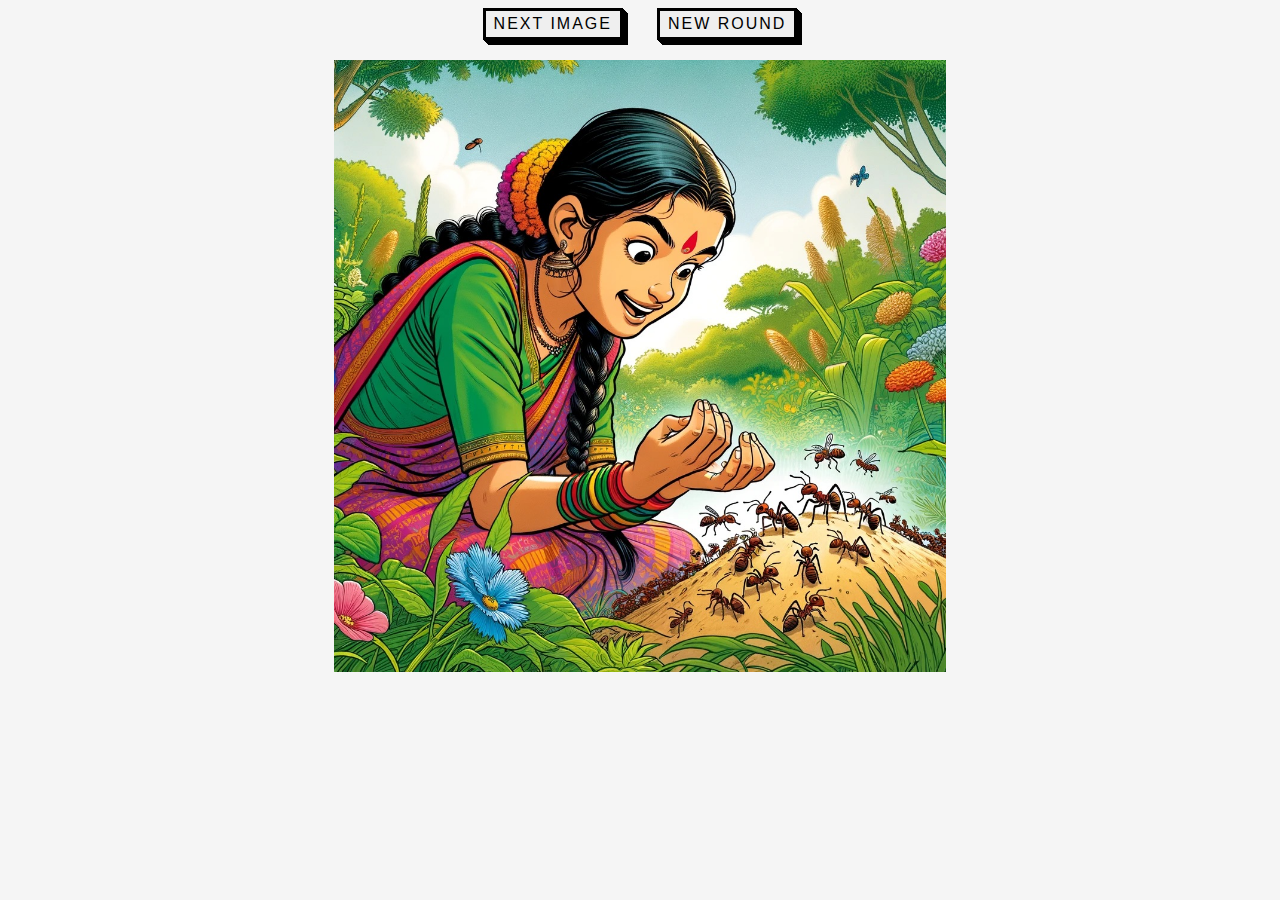
<file: bingo/index.html>
<!DOCTYPE html>
<html lang="en">
<head>
    <meta charset="UTF-8">
    <meta name="viewport" content="width=device-width, initial-scale=1.0">
    <title>Image Viewer</title>
    <link rel="stylesheet" href="style.css">

</head>
<body>
    <div style="text-align:center;">
        <button id="nextButton">Next Image</button>
        <button id="refreshButton">New Round</button>
    </div>
    <div id="imageContainer">
        <img src="images/image1.jpeg" id="currentImage" alt="Image Viewer">
    </div>
   

    <script src="script.js"></script>
</body>
</html>
</file>
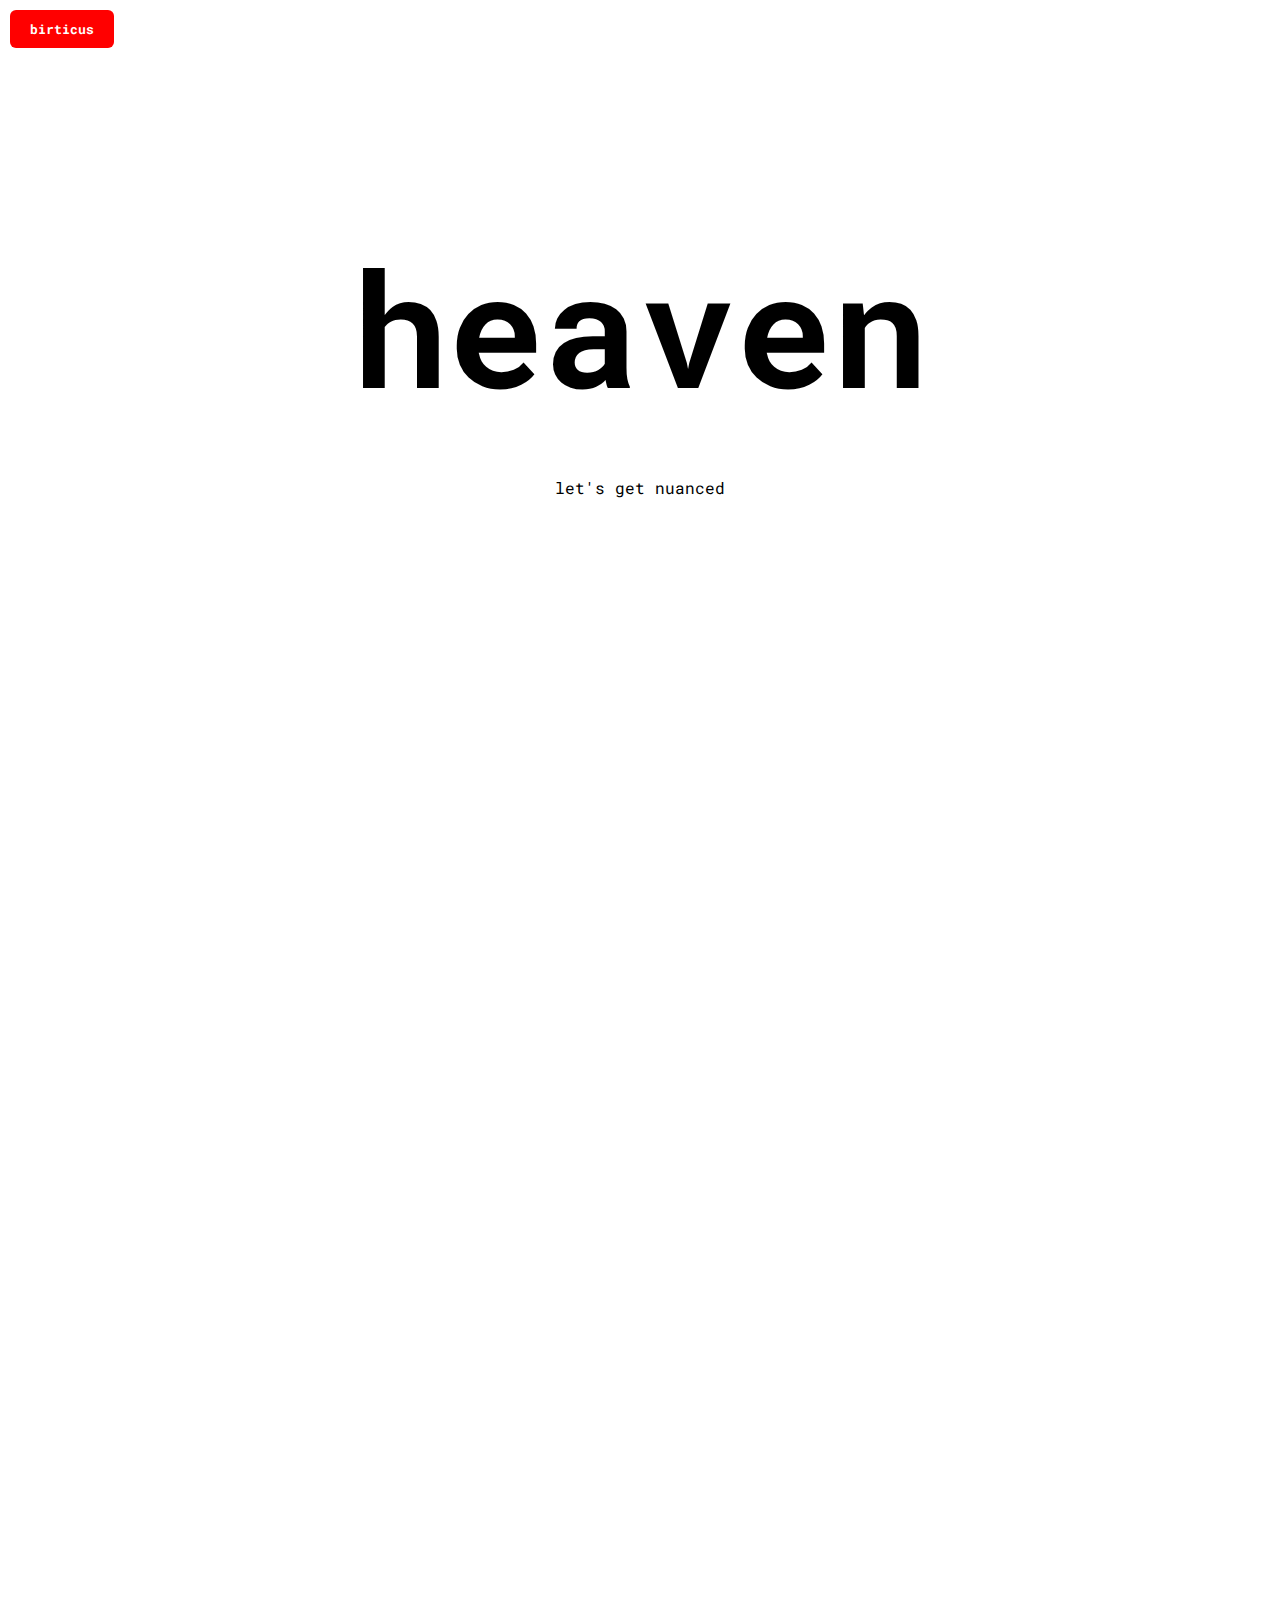
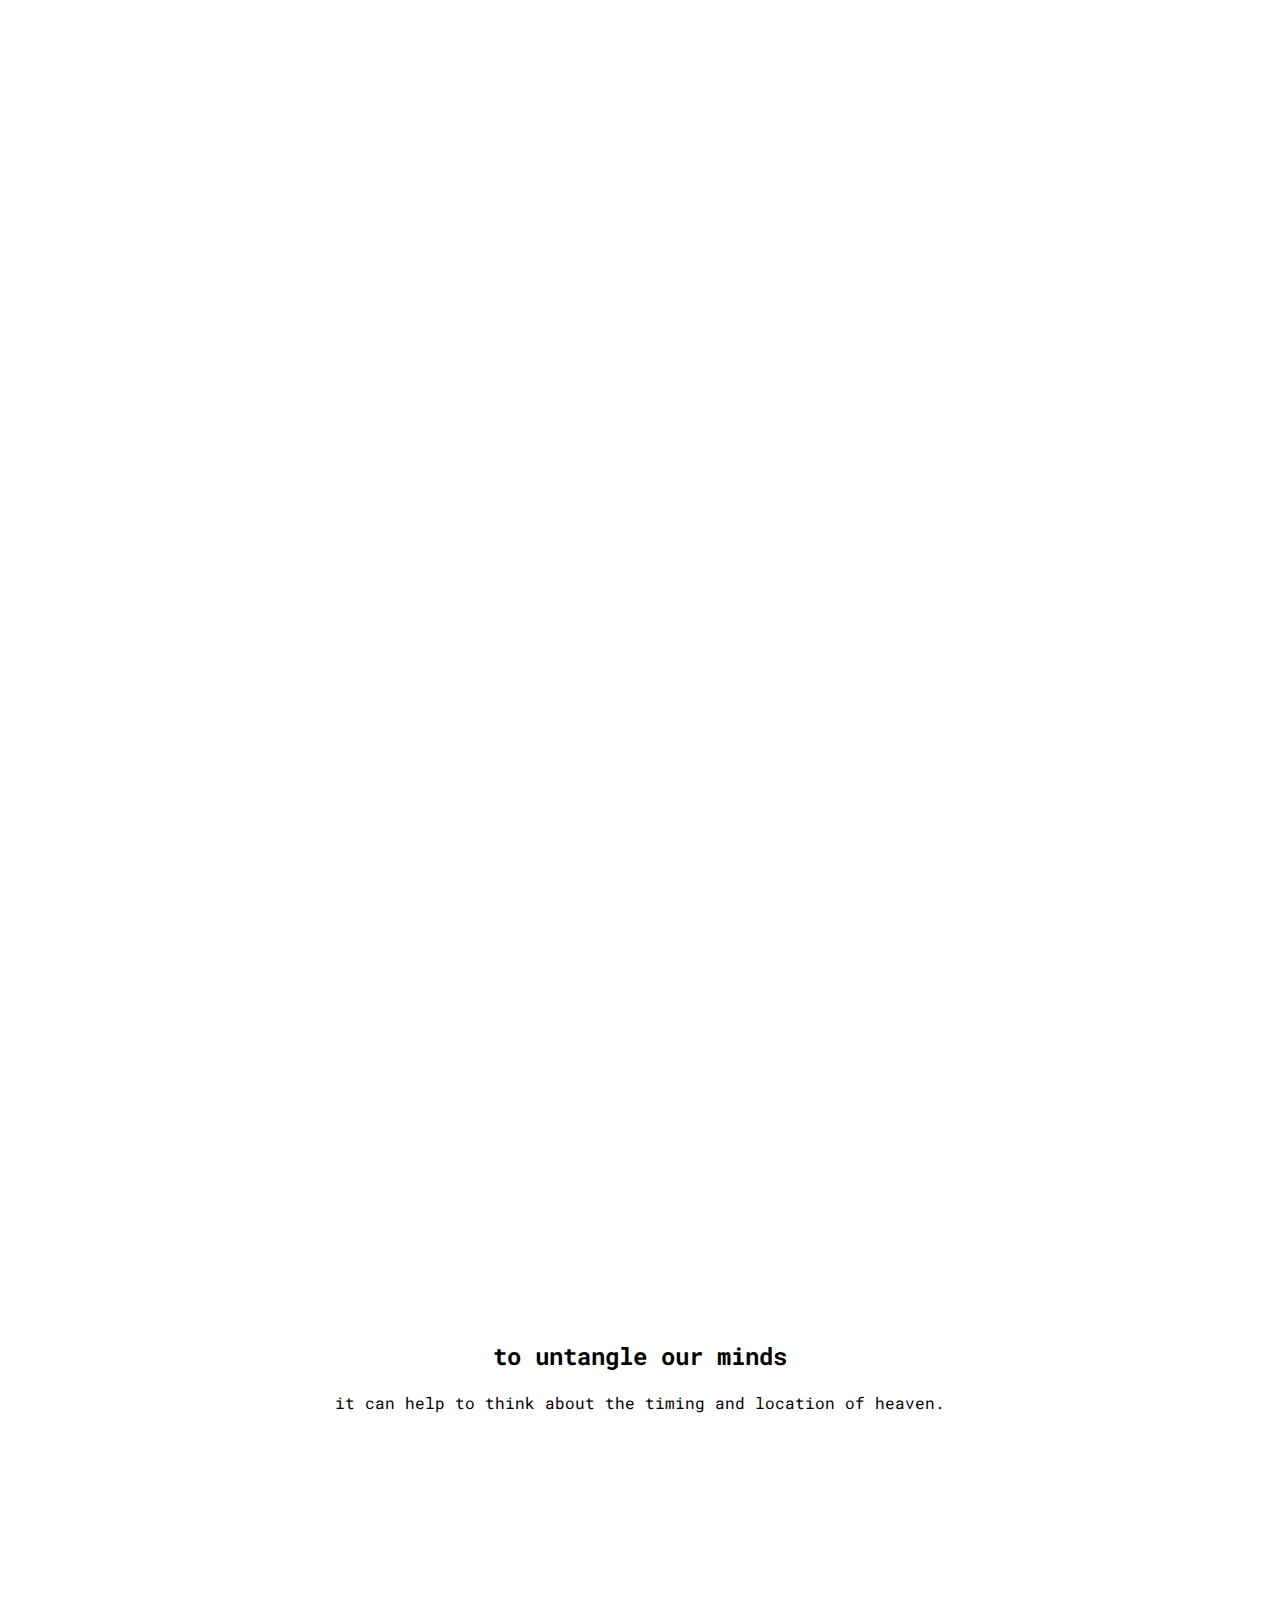
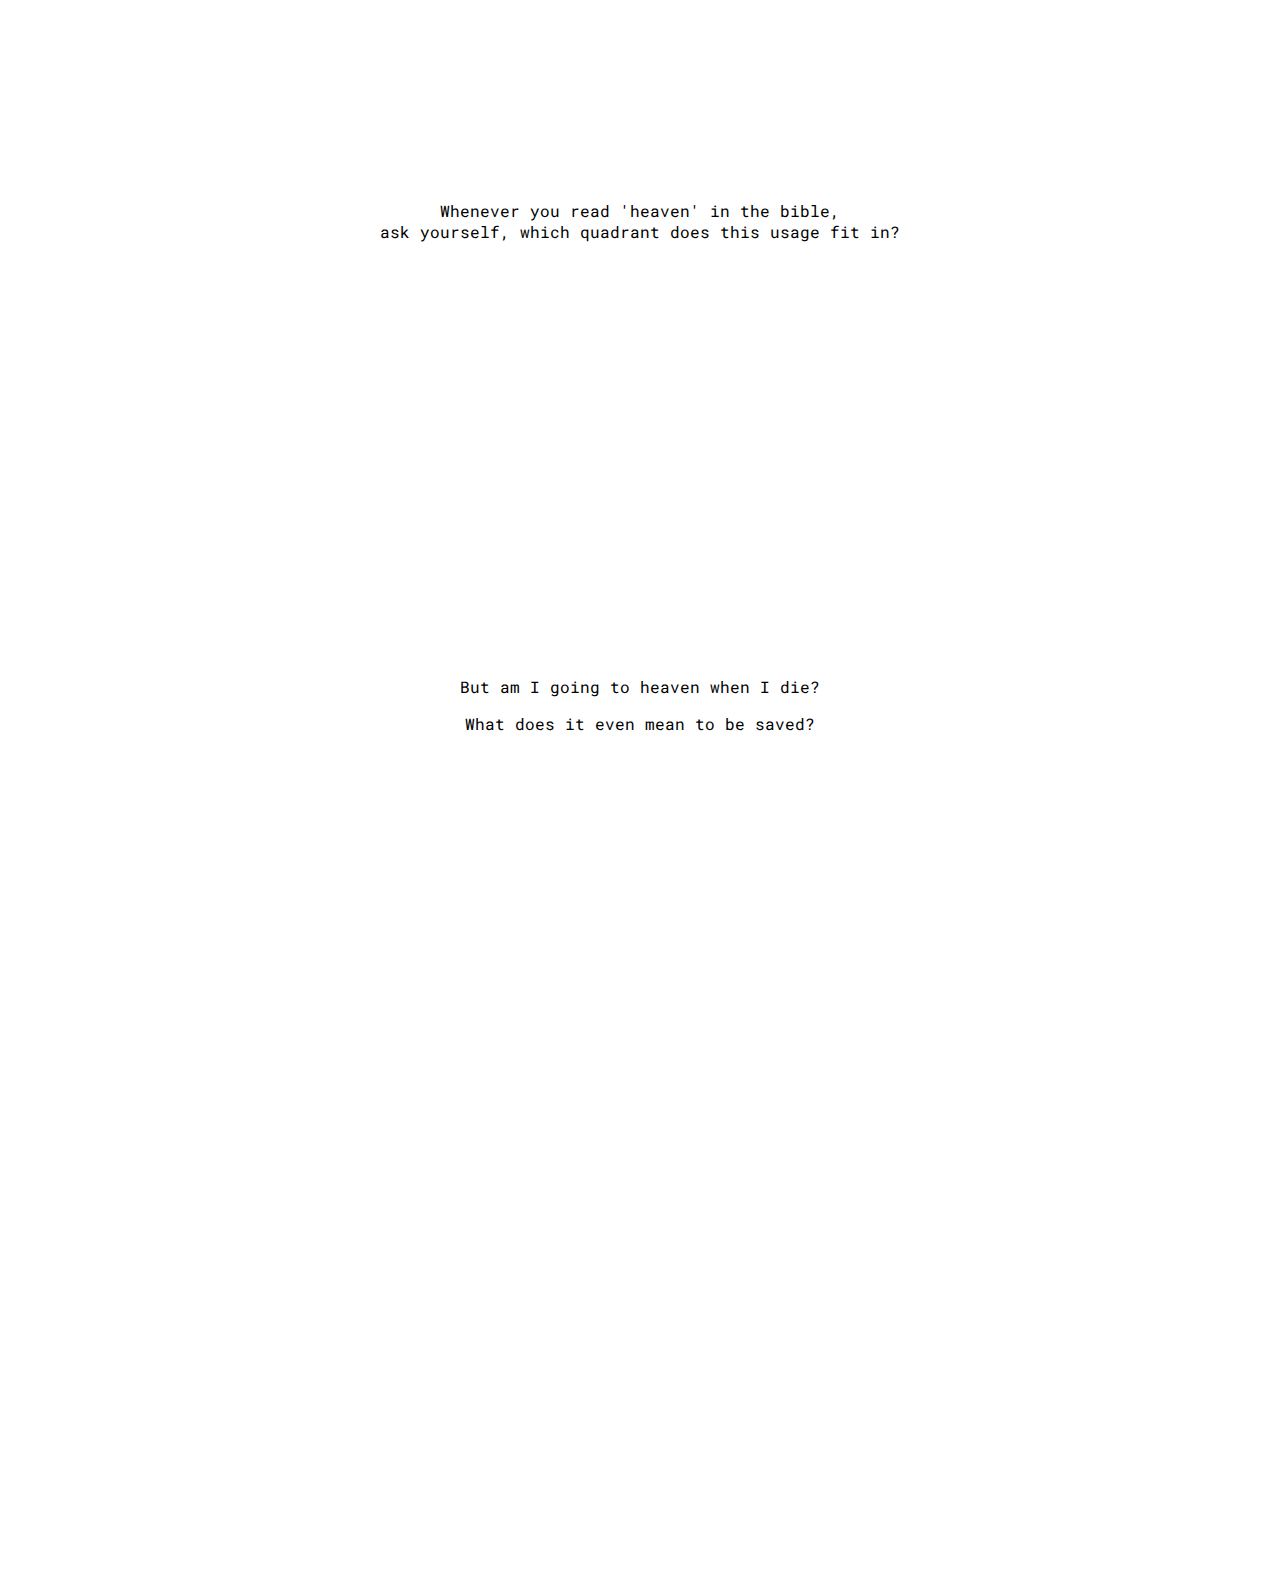
<file: heaven/index.html>
<!DOCTYPE html>
<html lang="en">
<head>
<meta charset="UTF-8">
<meta name="viewport" content="width=device-width, initial-scale=1.0">
<title>heaven</title>
<link rel="stylesheet" href="style.css">
<link rel="stylesheet" href="https://cdn.jsdelivr.net/npm/aos@2.3.1/dist/aos.css" />
<link rel="preconnect" href="https://fonts.googleapis.com">
<link rel="preconnect" href="https://fonts.gstatic.com" crossorigin>
<link href="https://fonts.googleapis.com/css2?family=Roboto+Mono:ital,wght@0,100..700;1,100..700&display=swap" rel="stylesheet">
</head>
<body>

    <nav class="fixed-nav">
        <a href="https://birticusmaximus.github.io/index.html"><button id="homeButton">birticus</button></a>
    </nav>

<div class="header">
  <h1>heaven</h1>
  <p>let's get nuanced</p>
</div>

<div class="split-view" id="split-view" >
  <div class="left">
    <img src="heaven.webp" alt="GPT-4 Prompt: draw a stereotypical version of heaven" data-aos="fade-right" data-aos-duration="1000">
  </div>
  <div class="right" data-aos="fade-left" data-aos-duration="1000">
    <h2>confusion reigns</h2>
    <p>A place of wish-fulfillment?</p>
    <p>A reward for good people?</p>
    <p>Angels, clouds and harps?</p>
  </div>
</div>

<div class="section" data-aos="fade-up" data-aos-duration="1000">
  <h2>as usual</h2>
  <p> the bible paints a very different picture.</p>
  <p>It's nuanced and varied. Here are some examples:</p>
  <p><strong>Sky:</strong> Genesis 1:1 Genesis 21:17 Psalm 68:34 Psalm 148:13</p>
    <p><strong>God's Space:</strong> Deuteronomy 26:15 Psalm 2:4 Psalm 115:2-3 Isaiah 66:1</p>
    <p><strong>The Overlap:</strong> Genesis 28:10-17 Exodus 3:1-6 Exodus 19:9-12</p>   
    <p><strong>Heaven and Earth United:</strong> Revelation 21:10, 22</p>
</div>

<div class="table-section" id="table-section">
    <h2>to untangle our minds</h2>
    <p>it can help to think about the timing and location of heaven.</p>
  <table data-aos="fade-up" data-aos-duration="1000">
    <tr>
      <th id="top-left-cell">when and where?</th>
      <th>here</th>
      <th>not here</th>
    </tr>
    <tr>
      <th>now</th>
      <td class="hover-cell" id="A">Here & Now</td>
      <td class="hover-cell" id="B">Not Here, Now</td>
    </tr>
    <tr>
      <th>not now</th>
      <td class="hover-cell" id="C">Here, Not Now</td>
      <td class="hover-cell" id="D">Not Here, Not Now</td>
    </tr>
  </table><br>
  <p>Whenever you read 'heaven' in the bible,<br>ask yourself, which quadrant does this usage fit in?</p>
</div>

<div class="footer">
  <p>But am I going to heaven when I die?</p>
  <p>What does it even mean to be saved?</p>
</div>

<script src="script.js"></script>
<script src="https://cdn.jsdelivr.net/npm/aos@2.3.1/dist/aos.js"></script>
<script>
  AOS.init();
</script>
</body>
</html>
</file>
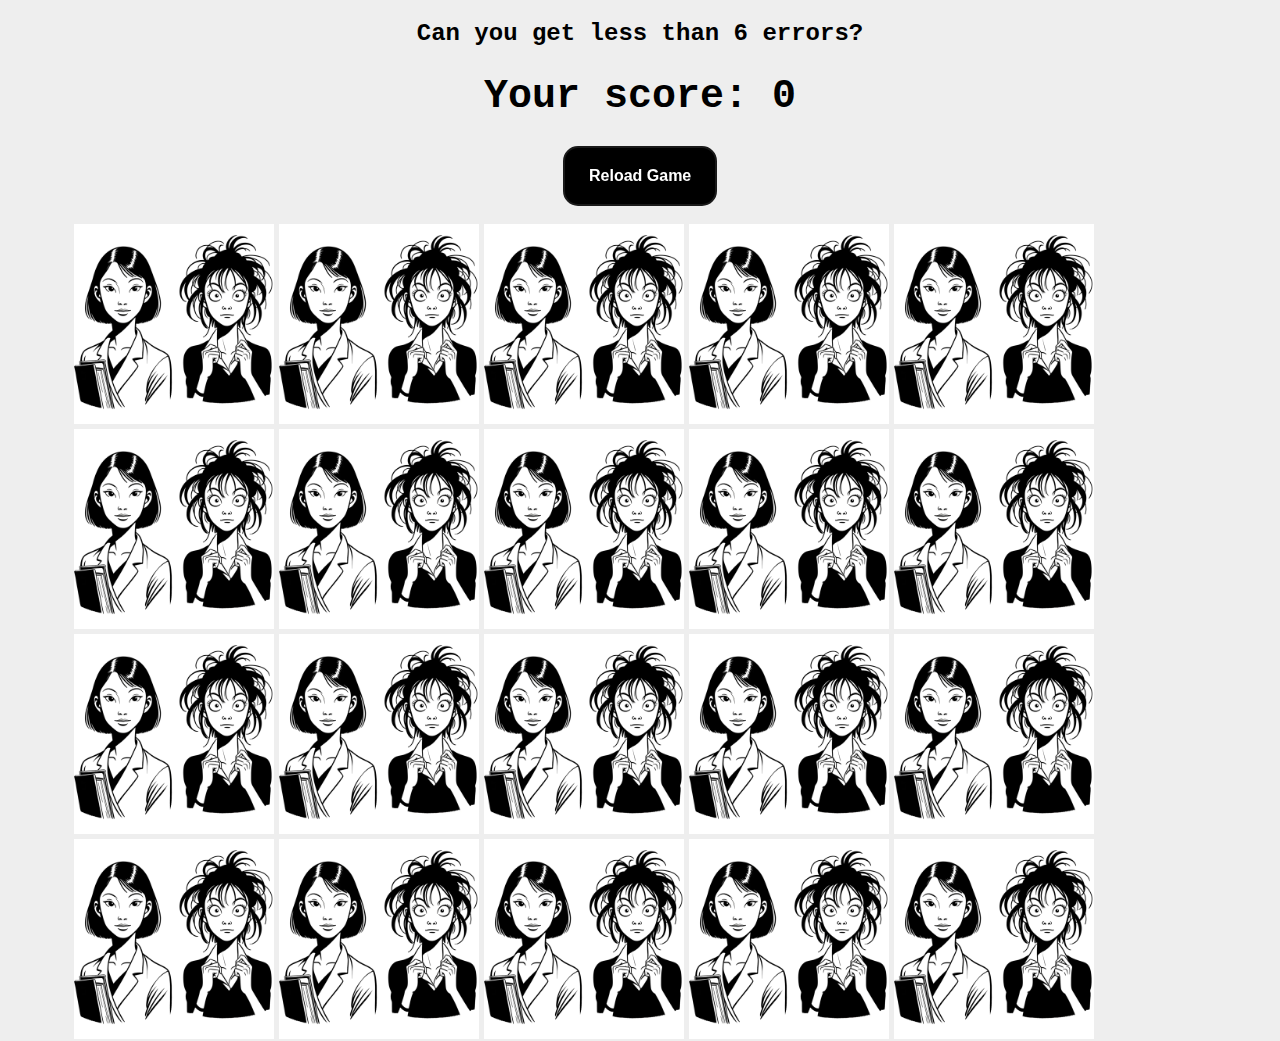
<file: match/index.html>
<!DOCTYPE html>
<html>
    <head>
        <meta charset="UTF-8">
        <meta name="viewport" content="width=device-width, initial-scale=1.0">
        <title>Wisdom Matcher</title>
        <link rel="stylesheet" href="cards.css">
        <script src="cards.js"></script>
    </head>

    <body>
        <h2>Can you get less than 6 errors?<br></h2>
        <h1>Your score: <span id="errors">0</span></h1>
        <p><button id="reloadGame">Reload Game</button></p>
        <div id="board">
        </div>
    </body>
</html>
</file>
<file: bingo/style.css>
body {
    background-color: whitesmoke;
}
#imageContainer {
    text-align: center;
    margin: 20px;
}

img {
    width: 50%; /* Adjust based on your preference */
    height: 50%;
}

button {
  font-family: "Open Sans", sans-serif;
  font-size: 16px;
  letter-spacing: 2px;
  text-decoration: none;
  text-transform: uppercase;
  color: #000;
  cursor: pointer;
  border: 3px solid;
  padding: 0.25em 0.5em;
  box-shadow: 1px 1px 0px 0px, 2px 2px 0px 0px, 3px 3px 0px 0px, 4px 4px 0px 0px, 5px 5px 0px 0px;
  position: relative;
  user-select: none;
  -webkit-user-select: none;
  touch-action: manipulation;
  margin: 0 15px;
}

button:active {
  box-shadow: 0px 0px 0px 0px;
  top: 5px;
  left: 5px;
}

@media (min-width: 768px) {
  .button-54 {
    padding: 0.25em 0.75em;
  }
}
</file>
<file: heaven/style.css>
body, html {
    margin: 0;
    padding: 0;
    font-family: "Roboto Mono", mono;
  }
  
  h1 {
    font-size: 10rem;
    font-family: "Roboto Mono", mono; 
    padding-bottom: 30px;
    margin-bottom: 0;
    margin-top: 0;
  }
  .header, .section, .footer, .split-view, .table-section {
    padding: 20px;
    height: 100vh;
    text-align: center;
    
  }

  .section {
    padding-top: 100px;
    margin-left: 100px;
    margin-right: 100px;
    text-align: left;
  }
  
  .split-view {
    display: flex;
    height: 700px;
    justify-content: space-around;
    align-items: center;
    margin-left: 100px;
    margin-right: 100px;
  }
  
  .left, .right {
    width: 50%;
    margin: 10px;
  }
  
  .table-section table {
    width: 80%;
    text-align: left;
    border-collapse: collapse;
    margin-left: auto;
    margin-right: auto;
  }
  
  .table-section th, .table-section td {
    padding: 8px;
  }

  img {
    width: 100%;
    height: auto;
  }

  td {
    background-color: lightgreen;
    border: 1px solid gray;
  }

  .header {
    margin-top: 200px;
  }
  
  .hover-cell:hover {
    cursor: none;
  }
  
  @media (max-width: 768px) {
    .split-view {
      flex-direction: column;
    }
    
    .left, .right {
      width: 100%;
    }
  }
  
  tr {
    height: 100px;
  }

  td,th {
    text-align: center;
  }

  td {
    max-width: 400px;
  }
  th {
    font-size: 1.3rem;
  }

  #top-left-cell {
   font-size: 2rem;
   color:lightgreen;
  }

  .table-section {
    max-width: 800px;
    margin-left: auto;
    margin-right: auto;
  }

  .footer {
  }

  table {
    margin-top: 50px;
  }

  /* Nav link*/
  .fixed-nav {
    position: fixed;
    top: 0;
    left: 10px;
    z-index: 1000;
    padding: 10px 0;
    text-align: left;
}

#homeButton {
    background-color: #FF0000; /* Initial color */
    font-family: "Roboto Mono", mono;
    font-weight: 900;
    color: #fff;
    border: none;
    border-radius: 6px;;
    padding: 10px 20px;
    cursor: pointer;
    transition: background-color 2s; /* Smooth transition for background color change */
}
</file>
<file: match/cards.css>
body {
    background-color: #eee;
    background-size: cover;
    font-family: Arial, Helvetica, sans-serif;
    text-align: center;
}

#board {
    height: 80vh;
    width: 90%;
    margin: 0 auto;
    display: flex;
    flex-wrap: wrap;    
}

.card {
    height: 200px;
    width: 200px;
    margin: 2.5px;
}

h1 {
    font-family: 'Roboto Mono', monospace;
    font-size: 2.5rem;
}
h2 {
    font-family: 'Roboto Mono', monospace;
}

button {
  appearance: none;
  background-color: #000000;
  border: 2px solid #1A1A1A;
  border-radius: 15px;
  box-sizing: border-box;
  color: #FFFFFF;
  cursor: pointer;
  display: inline-block;
  font-family: Roobert,-apple-system,BlinkMacSystemFont,"Segoe UI",Helvetica,Arial,sans-serif,"Apple Color Emoji","Segoe UI Emoji","Segoe UI Symbol";
  font-size: 16px;
  font-weight: 600;
  line-height: normal;
  margin: 0;
  min-height: 60px;
  min-width: 0;
  outline: none;
  padding: 16px 24px;
  text-align: center;
  text-decoration: none;
  transition: all 300ms cubic-bezier(.23, 1, 0.32, 1);
  user-select: none;
  -webkit-user-select: none;
  touch-action: manipulation;
  width: auto;
  will-change: transform;
}

button:disabled {
  pointer-events: none;
}

button:hover {
  box-shadow: rgba(0, 0, 0, 0.25) 0 8px 15px;
  transform: translateY(-2px);
}

button:active {
  box-shadow: none;
  transform: translateY(0);
}
</file>
